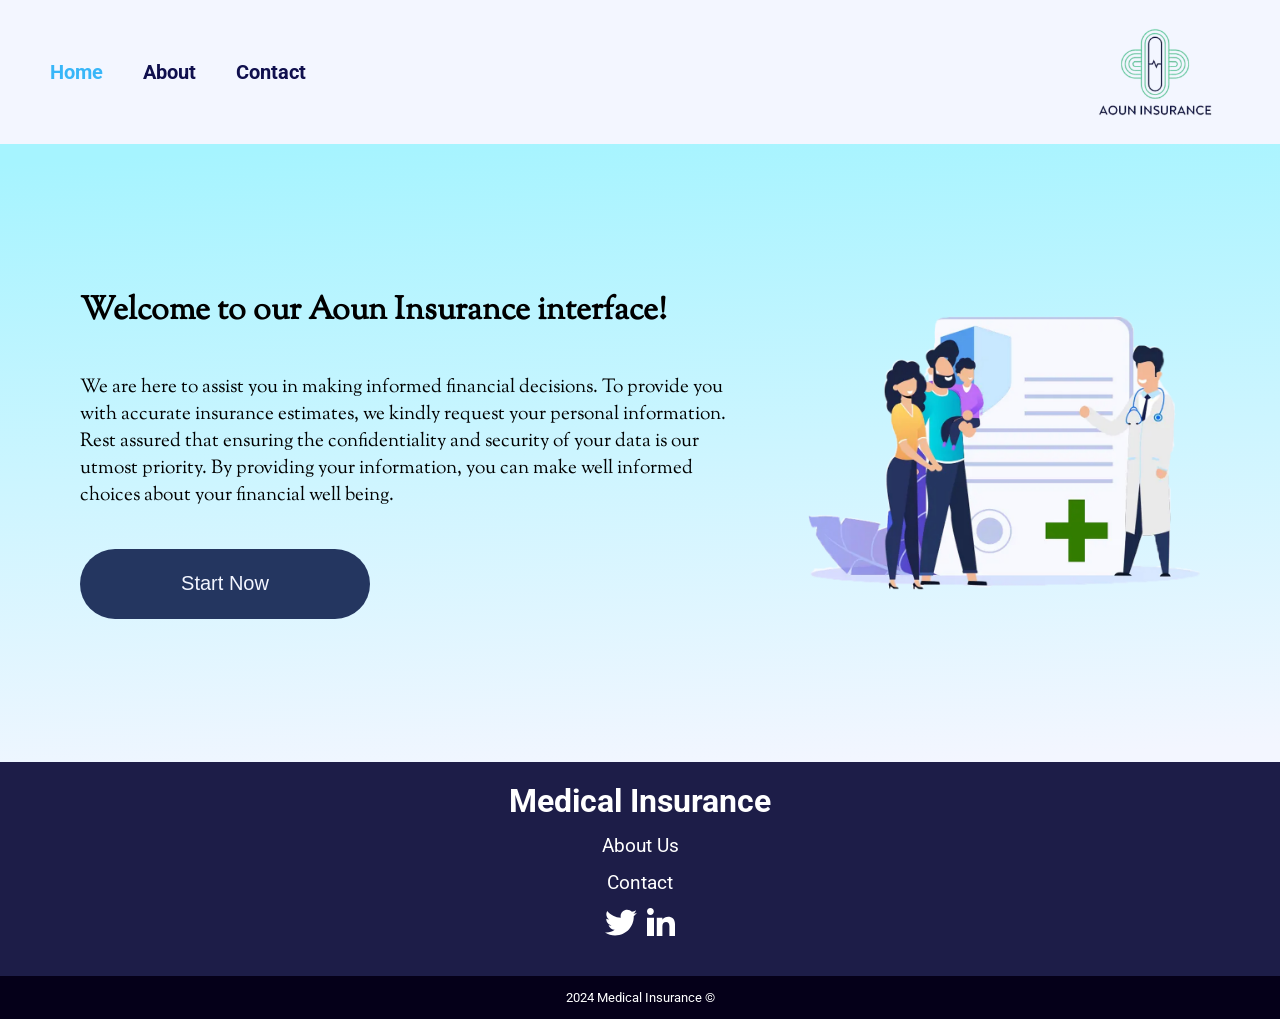
<file: index.html>
<!DOCTYPE html>
<html lang="en">

<head>
    <meta charset="UTF-8" />
    <meta name="viewport" content="width=device-width, initial-scale=1.0" />
    <link rel="shortcut icon" href="#" />
    <link rel="stylesheet" href="style.css" />
    <link rel="preconnect" href="https://fonts.googleapis.com" />
    <link rel="preconnect" href="https://fonts.gstatic.com" crossorigin />
    <link rel="preconnect" href="https://fonts.googleapis.com" />
    <link rel="preconnect" href="https://fonts.gstatic.com" crossorigin />
    <link href="https://fonts.googleapis.com/css2?family=Roboto:ital,wght@0,100;0,300;0,400;0,500;0,700;0,900;1,100;1,300;1,400;1,500;1,700;1,900&display=swap" rel="stylesheet" />
    <link href="https://fonts.googleapis.com/css2?family=Sorts+Mill+Goudy:ital@0;1&display=swap" rel="stylesheet" />
    <link rel="preconnect" href="https://fonts.googleapis.com" />
    <link rel="preconnect" href="https://fonts.gstatic.com" crossorigin />
    <link href="https://fonts.googleapis.com/css2?family=Almarai:wght@300;400;700;800&display=swap" rel="stylesheet" />
    <title>Document</title>
</head>

<body>
    <header>
        <nav>
            <a href="#" class="active">Home</a>
            <a href="/about.html">About</a>
            <a href="/pages/contact.html">Contact</a>
        </nav>
        <img src="./images/untitledh-removebg-preview-2.png" alt="" />
    </header>
    <main>
        <div>
            <h1>Welcome to our Aoun Insurance interface!</h1>
            <p>
                We are here to assist you in making informed financial decisions. To provide you with accurate insurance estimates, we kindly request your personal information. Rest assured that ensuring the confidentiality and security of your data is our utmost priority.
                By providing your information, you can make well informed choices about your financial well being.
            </p>
            <button id="start-btn">Start Now</button>
        </div>
        <img src="./images/med final.png" alt="" />
    </main>
    <footer>
        <div>
            <h1>Medical Insurance</h1>
            <a href="/about.html">About Us</a>
            <a href="/pages/contact.html">Contact</a>
            <div>
                <a href="https://twitter.com/auon_insurance">
                    <img src="./images/twitter.svg" alt="twitter" srcset="" />
                </a>
                <a href="https://sa.linkedin.com/in/auon-insurance-24bb7b2b9">
                    <img src="./images/linkedin.svg" alt="linkedin" srcset="" />
                </a>
            </div>
        </div>
        <small>2024 Medical Insurance ©</small>
    </footer>
    <div id="popup" class="popup-back">
        <div class="box">
            <a href="./pages/prediction.html">
                <svg xmlns="http://www.w3.org/2000/svg" width="19" height="20" viewBox="0 0 19 20" fill="none">
 <path
 d="M19 1.32074L17.7452 0L9.5 8.6792L1.25481 0L0 1.32074L8.24525 10L0 18.6793L1.25481 20L9.5 11.3208L17.7452 20L19 18.6793L10.7548 10L19 1.32074Z"
 fill="#38B6F8"
 />
 </svg>
            </a>

            <h2>Let's Get Started</h2>
            <hr />
            <form id="firstForm">
                <div>
                    <label for="popup-input">Please enter your name or email: </label>
                    <input name="name" id="popup-input" type="text" />
                </div>
                <button id="submitBt">Submit</button>
            </form>
        </div>
    </div>
    <script src="./script.js"></script>
</body>

</html>
</file>
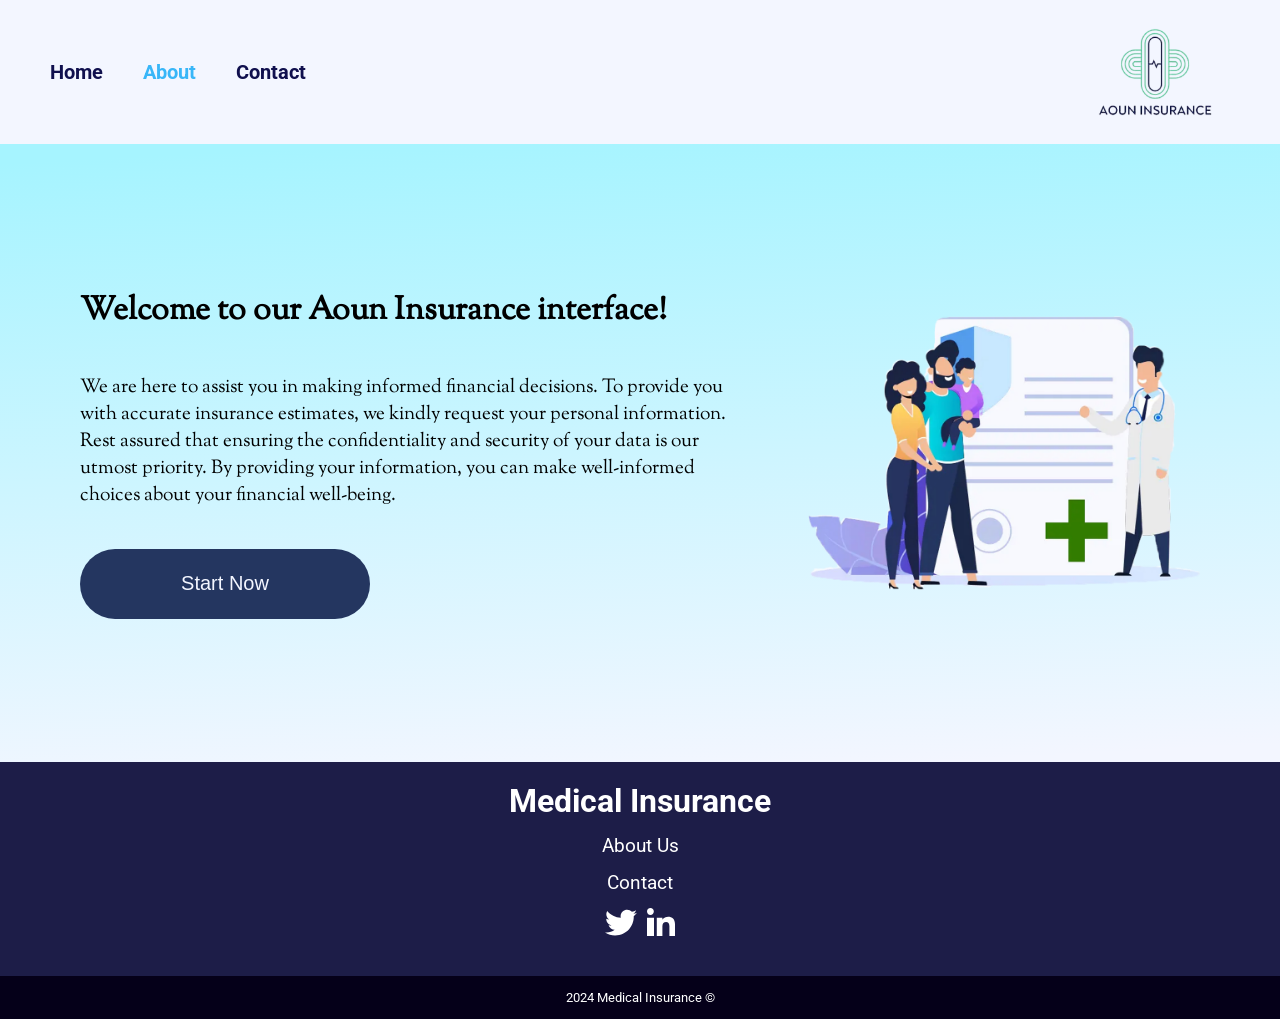
<file: about.html>
<!DOCTYPE html>
<html lang="en">
  <head>
    <meta charset="UTF-8" />
    <meta name="viewport" content="width=device-width, initial-scale=1.0" />
    <link rel="stylesheet" href="style.css" />
    <link rel="shortcut icon" href="#" />
    <link rel="preconnect" href="https://fonts.googleapis.com" />
    <link rel="preconnect" href="https://fonts.gstatic.com" crossorigin />
    <link rel="preconnect" href="https://fonts.googleapis.com" />
    <link rel="preconnect" href="https://fonts.gstatic.com" crossorigin />
    <link
      href="https://fonts.googleapis.com/css2?family=Roboto:ital,wght@0,100;0,300;0,400;0,500;0,700;0,900;1,100;1,300;1,400;1,500;1,700;1,900&display=swap"
      rel="stylesheet"
    />
    <link
      href="https://fonts.googleapis.com/css2?family=Sorts+Mill+Goudy:ital@0;1&display=swap"
      rel="stylesheet"
    />
    <link rel="preconnect" href="https://fonts.googleapis.com" />
    <link rel="preconnect" href="https://fonts.gstatic.com" crossorigin />
    <link
      href="https://fonts.googleapis.com/css2?family=Almarai:wght@300;400;700;800&display=swap"
      rel="stylesheet"
    />
    <title>Document</title>
  </head>
  <body>
    <header>
      <nav>
        <a href="/index.html">Home</a>
        <a class="active">About</a>
        <a href="/pages/contact.html">Contact</a>
      </nav>
      <img src="./images/untitledh-removebg-preview-2.png" alt="" />
    </header>
    <main>
      <div>
        <h1>Welcome to our Aoun Insurance interface!</h1>
        <p>
          We are here to assist you in making informed financial decisions. To
          provide you with accurate insurance estimates, we kindly request your
          personal information. Rest assured that ensuring the confidentiality
          and security of your data is our utmost priority. By providing your
          information, you can make well-informed choices about your financial
          well-being.
        </p>
        <button id="start-btn">Start Now</button>
      </div>
      <img src="./images/med final.png" alt="" />
    </main>
    <footer>
      <div>
        <h1>Medical Insurance</h1>
        <a href="#">About Us</a>
        <a href="/pages/contact.html">Contact</a>
        <div>
          <a href="https://twitter.com/auon_insurance">
            <img src="./images/twitter.svg" alt="twitter" srcset="" />
          </a>
          <a href="https://sa.linkedin.com/in/auon-insurance-24bb7b2b9">
            <img src="./images/linkedin.svg" alt="linkedin" srcset="" />
          </a>
        </div>
      </div>
      <small>2024 Medical Insurance ©</small>
    </footer>
    <div id="popup" class="popup-back">
      <div class="box">
        <a href="./pages/prediction.html">
          <svg
            xmlns="http://www.w3.org/2000/svg"
            width="19"
            height="20"
            viewBox="0 0 19 20"
            fill="none"
          >
            <path
              d="M19 1.32074L17.7452 0L9.5 8.6792L1.25481 0L0 1.32074L8.24525 10L0 18.6793L1.25481 20L9.5 11.3208L17.7452 20L19 18.6793L10.7548 10L19 1.32074Z"
              fill="#38B6F8"
            />
          </svg>
        </a>

        <h2>Let’s Get Started</h2>
        <hr />
        <form id="firstForm">
          <div>
            <label for="popup-input">Please enter your name or email: </label>
            <input name="name" id="popup-input" type="text" />
          </div>
          <button type="submit">Submit</button>
        </form>
      </div>
    </div>
    <script src="./script.js"></script>
  </body>
</html>
</file>
<file: style.css>
/* start of global styles */

* {
  padding: 0;
  margin: 0;
  box-sizing: border-box;
}
body {
  display: flex;
  flex-direction: column;
  justify-content: center;
  align-items: center;
  background-color: #f3f6ff;
}
a {
  text-decoration: none;
  color: white;
}
header {
  height: 144px;
  width: 100%;
background-color: #f3f6ff;
  display: flex;
  font-family: "Roboto";
  padding: 0px 50px;
  justify-content: space-between;
}
header nav {
  display: flex;
  justify-content: center;
  align-items: center;

  gap: 40px;
}
header a {
  color: #10104e;

  font-size: 20px;
  font-style: normal;
  font-weight: 700;
  line-height: normal;
  cursor: pointer;
  height: fit-content;
}
.active {
  color: #38b6f8;
}
header nav a:hover {
  color: #085a45; /* Change the hover color to your preferred color */
}
header img {
  max-width: 150px;
}
button {
  color: #f3f6ff;
  font-size: 20px;
  width: 290px;
  height: 70px;
  border: none;
  border-radius: 50px;
  background: #243660;
  cursor: pointer;
  -webkit-border-radius: 50px;
  -moz-border-radius: 50px;
  -ms-border-radius: 50px;
  -o-border-radius: 50px;
}
#start-btn:hover {
  background-color: #044938; /* Darker shade on hover */
}
form {
  display: flex;
  flex-direction: column;
  justify-content: center;
  align-items: center;
  gap: 50px;
}
form div {
  display: flex;
  flex-direction: column;
  justify-content: center;
  gap: 14px;
}
form input,
select,
textarea {
  border-radius: 8px;
  border: 0.5px solid #99000017;
  height: 45px;
  width: 400px;
  font-size: large;
  padding: 10px;
  outline: none;
  -webkit-transition: 0.5s;
  transition: 0.5s;
  font-family: "Sorts Mill Goudy";
}
textarea {
  height: 130px;
  max-width: 400px;
  max-height: 130px;
}
form input:focus,
textarea:focus {
  border: 1px solid #243660;
}
form button,
.small {
  font-family: "Sorts Mill Goudy";
  font-size: 18px;
  font-weight: 400;
  width: 159px;
  height: 39px;
  cursor: pointer;
}
hr {
  border-top: 1px solid #d9d9d99c;
  width: 99%;
  background: rgba(217, 217, 217, 0.61);
}
/* end of global styles */

/* start home page styles */
main {
  height: 618px;
  background: linear-gradient(
    177deg,
    #a6f4ff 2.82%,
    rgba(15, 39, 49, 0) 97.39%
  );
  display: flex;
  justify-content: center;
  align-items: center;
  padding: 80px;
  gap: 60px;
  font-family: "Sorts Mill Goudy", serif;
}
main div {
  display: flex;
  flex-direction: column;
  align-items: start;
  gap: 40px;
}
main p {
  font-size: larger;
}
main img {
  width: 392px;
  height: 273.478px;
}

footer {
  background-color: rgb(29, 29, 72);
  width: 100%;
  height: 257px;
  display: flex;
  flex-direction: column;
  justify-content: space-between;
  align-items: center;
  padding-top: 20px;
  color: white;
  font-family: "Roboto", sans-serif;
}
footer > div {
  display: flex;
  gap: 14px;
  flex-direction: column;
  justify-content: center;
  align-items: center;
}
footer > div div {
  display: flex;
  justify-content: center;
  align-items: center;
  gap: 10px;
}
footer a {
  font-size: larger;
  cursor: pointer;
}
footer small {
  width: 100%;
  display: flex;
  justify-content: center;
  align-items: center;
  padding: 14px 0px;
  background-color: #050019;
}
.popup-back {
  visibility: hidden;
  position: absolute;
  display: flex;
  justify-content: center;
  align-items: center;
  height: 100%;
  width: 100%;
  background: rgba(217, 217, 217, 0.61);
}
.box {
  background: #fff;
  border-radius: 20px;
  display: flex;
  flex-direction: column;
  justify-content: center;
  align-items: center;
  padding: 80px;
  color: #243660;
  font-size: 24px;
  gap: 30px;
  position: relative;
}
.box h2 {
  font-size: 38px;
  font-style: normal;
  font-weight: 400;
}

svg {
  position: absolute;
  top: 25px;
  right: 25px;
  cursor: pointer;
}
form a {
  width: 159px;
  height: 39px;
  display: block;
  padding-top: 8px;
}
#submitBt:hover{
  background-color: #044938;
}
/*end home page styles*/

/*start prediction page styles*/
.prediction {
  width: 60rem;
  height: fit-content;
  margin: 50px;
  padding: 100px;
  display: flex;
  flex-direction: column;
  align-items: center;
  gap: 80px;
  border-radius: 20px;
  border: 1px solid #000;
}
#prophesyCost:hover {
  background-color: #085a45;
}
.small:hover{
  background-color: #085a45;
}
.prediction form {
  display: flex;
  flex-direction: column;
  align-items: center;
  gap: 80px;
}
.welcome {
  font-family: "Roboto";
  font-size: 28px;
  margin-top: 40px;
  margin-left: 80px;
  color: #243660;
  display: flex;
  gap: 14px;
}
.prediction form > div {
  flex-direction: row;
  gap: 80px;

  align-items: center;
  font-size: large;
}
.prediction input,
select {
  width: 300px;
}
.prediction label {
  color: #243660;

  font-family: "Sorts Mill Goudy";
  font-size: 20px;

  font-weight: 300;
}
.red::after {
  content: "*";
  color: #c61919;
  font-size: 28px;
}
.radio {
  display: flex;
  width: 98%;
  justify-content: space-between;
}
input[type="radio"] {
  height: 19px;
  width: 19px;
  padding: 0;
  margin: 0;
  accent-color: #243660;
}
.radio > div > div {
  display: flex;
  align-items: start;
  gap: 100px;
  justify-content: space-between;
  flex-direction: row;
}
.sexOption,
.smokerOption {
  font-size: 10px;
  flex-direction: row;
  display: flex;
}
.sexOption label,
.smokerOption label {
  font-size: 20px;
}
/* start result section*/
.result {
  width: 100%;
  flex-direction: column;
  justify-content: center;
  align-items: center;
  gap: 100px;
  display: none;
  color: #243660;
}

.result p {
  font-size: 29px;
  font-weight: 400;
}
.result H2 {
  font-family: "Almarai", sans-serif;
  font-size: 24px;
}
.result div {
  display: flex;
  gap: 200px;
}
.num {
  font-family: "Almarai", sans-serif;
  font-size: 25px;
  color: #085a45;
}
.num2 {
  font-family: "Almarai", sans-serif;
  font-size: 25px;
  color: #085a45;
}
.amount {
  position: relative;
  display: flex;
  justify-content: center;
  align-items: center;
}
.amount h2 {
  position: absolute;
}
/*end prediction page styles*/
/* start contact styles*/
.contactCont {
  background-color: #f3f6ff;
  height: 100vh;
  width: 100vw;
}
#subBtn:hover{
  background-color: #085a45;
}
.contactCont header {
  background-color: #f3f6ff;
}
.cont {
  display: flex;
  justify-content: center;
  align-items: center;
  flex-direction: column;
  gap: 30px;
}
.contactTitle {
  color: #243660;
  font-family: "Sorts Mill Goudy";
  font-size: 30px;
  text-align: left;
  transform: translateX(-40vw);
}

#submit:hover{
  background-color: #085a45;
}
</file>
